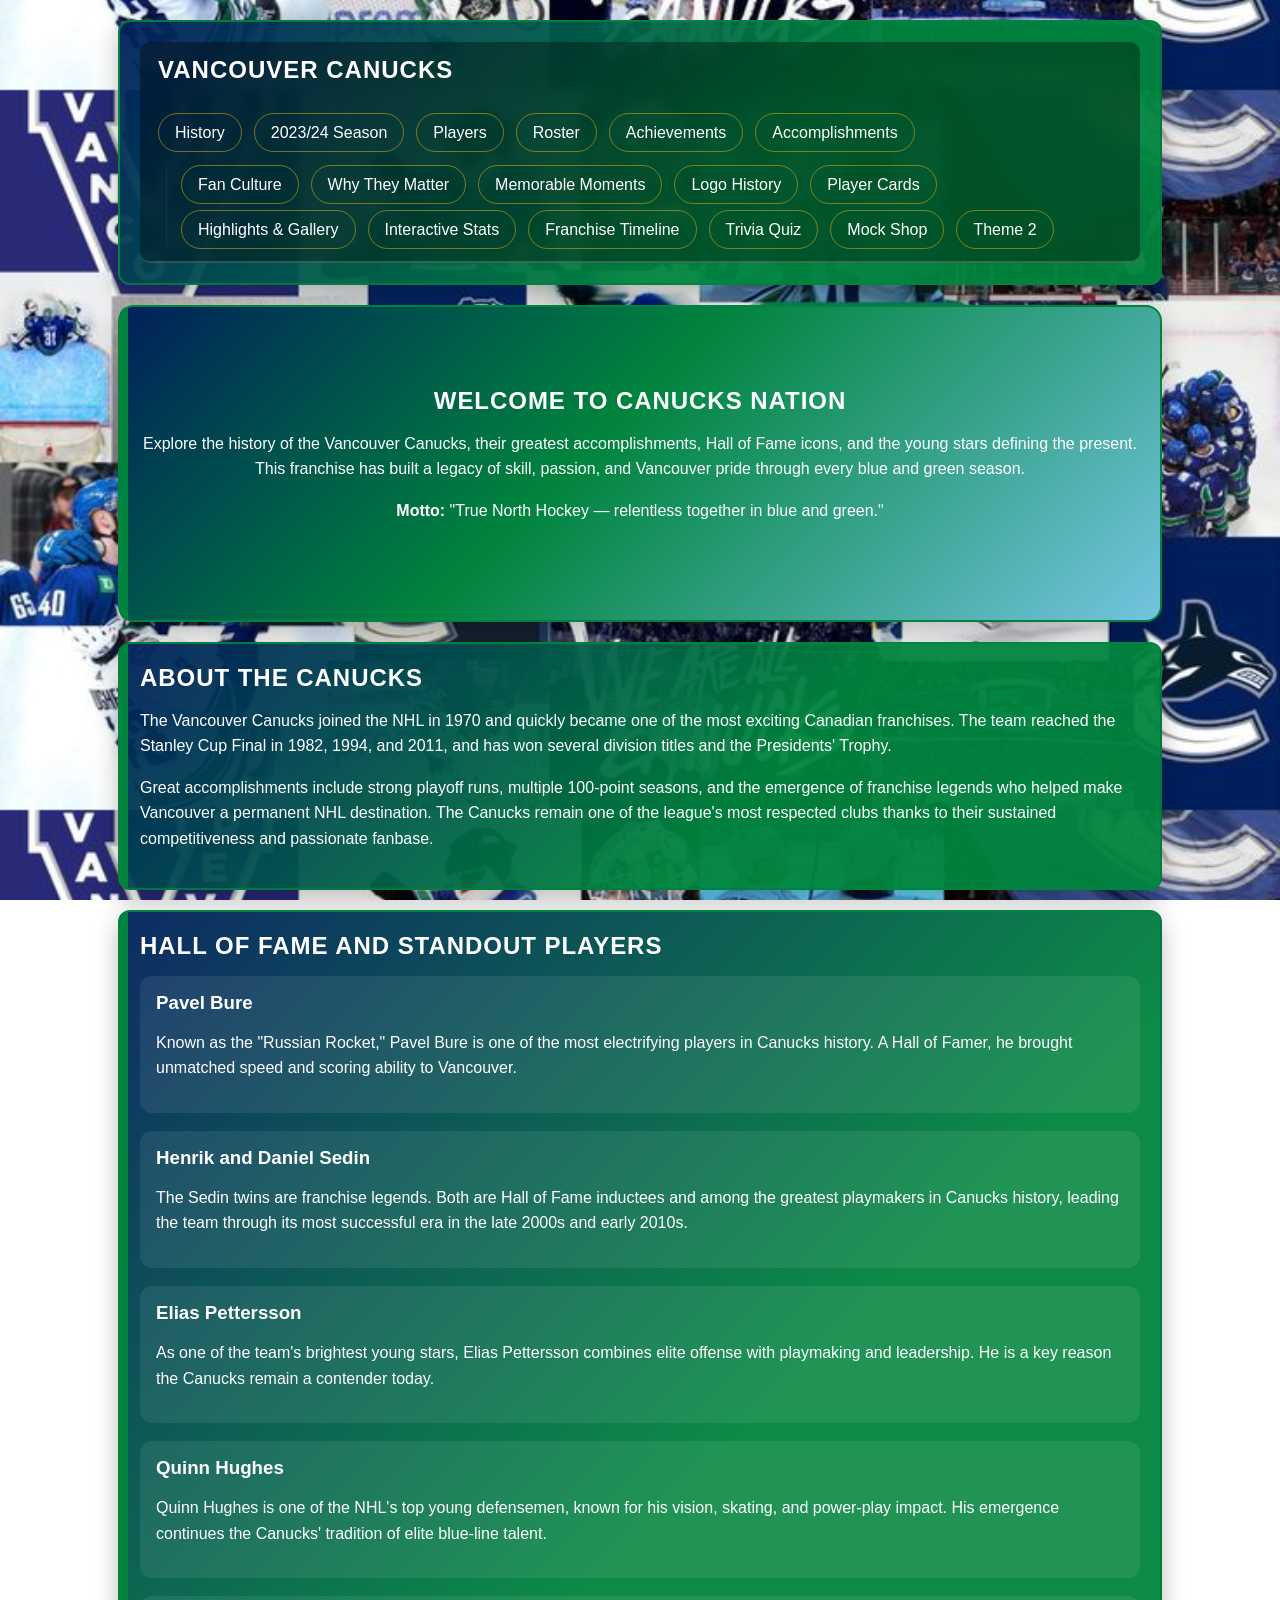
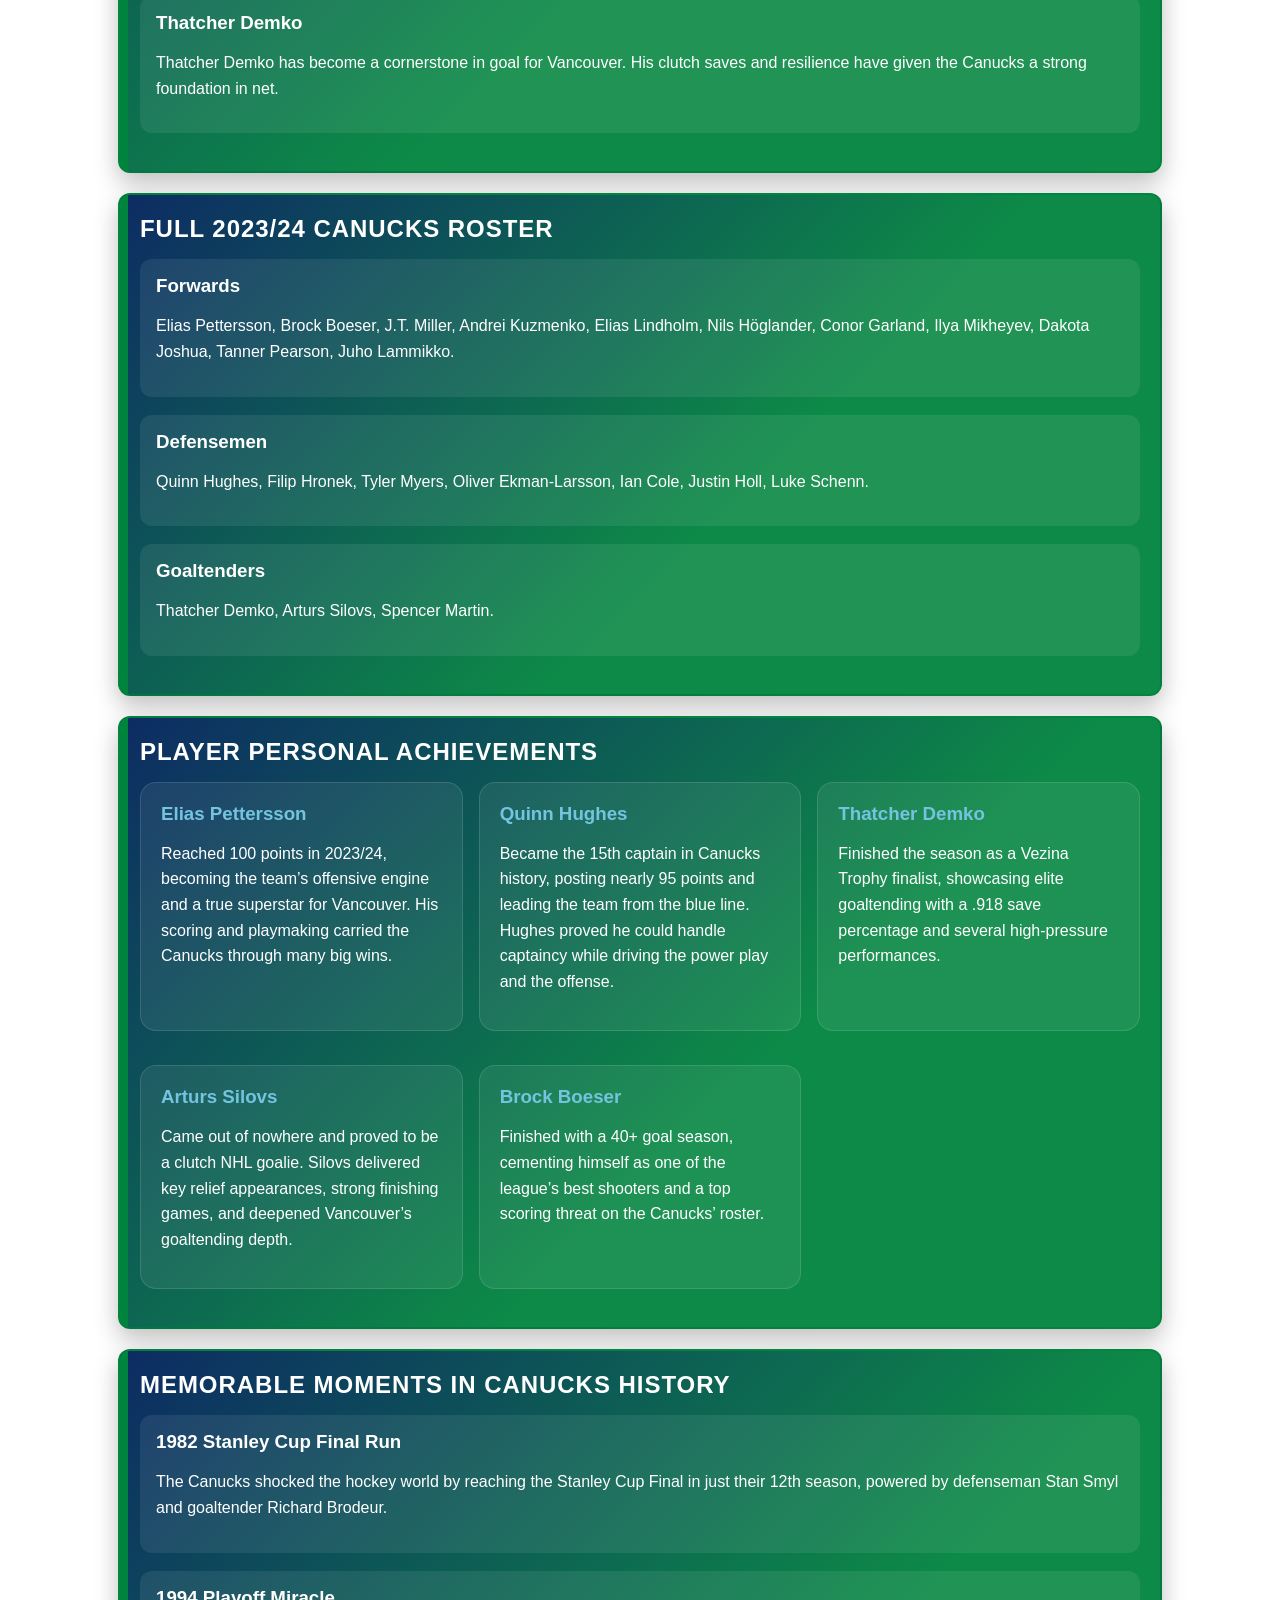
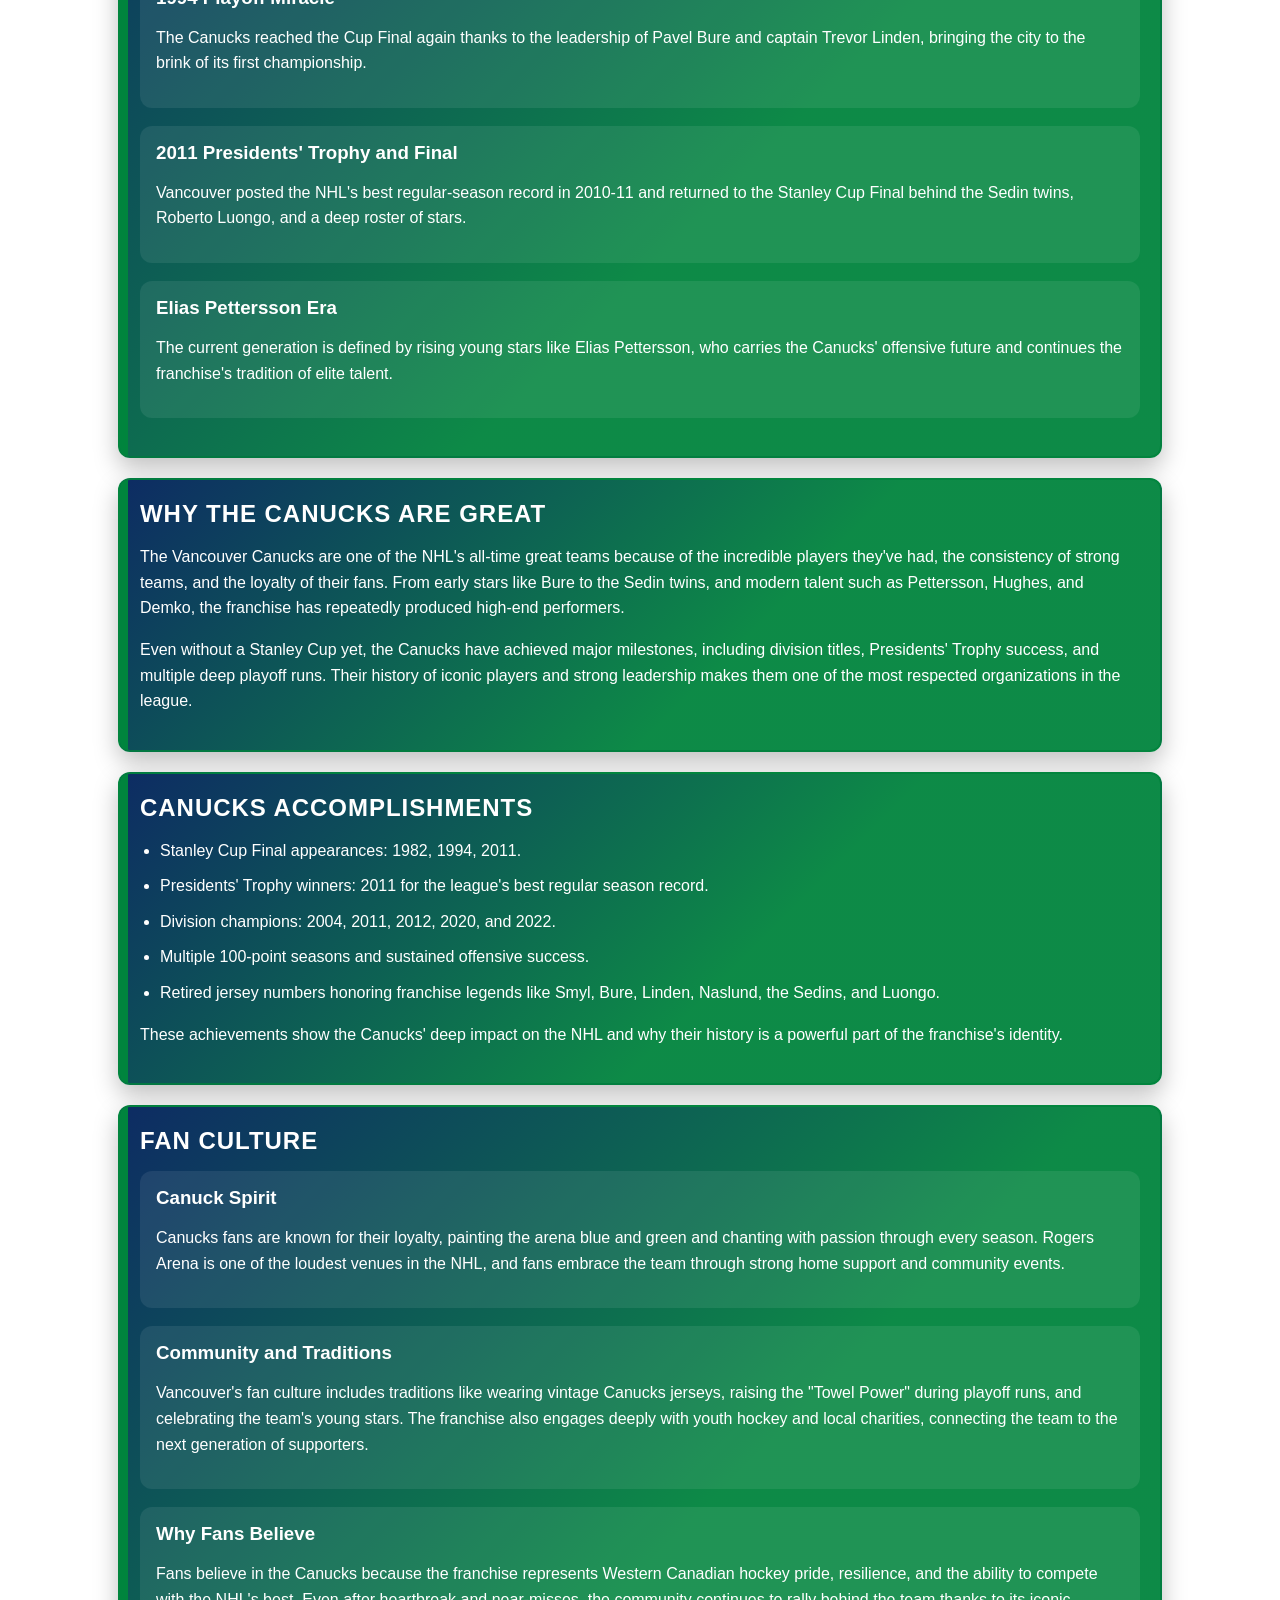
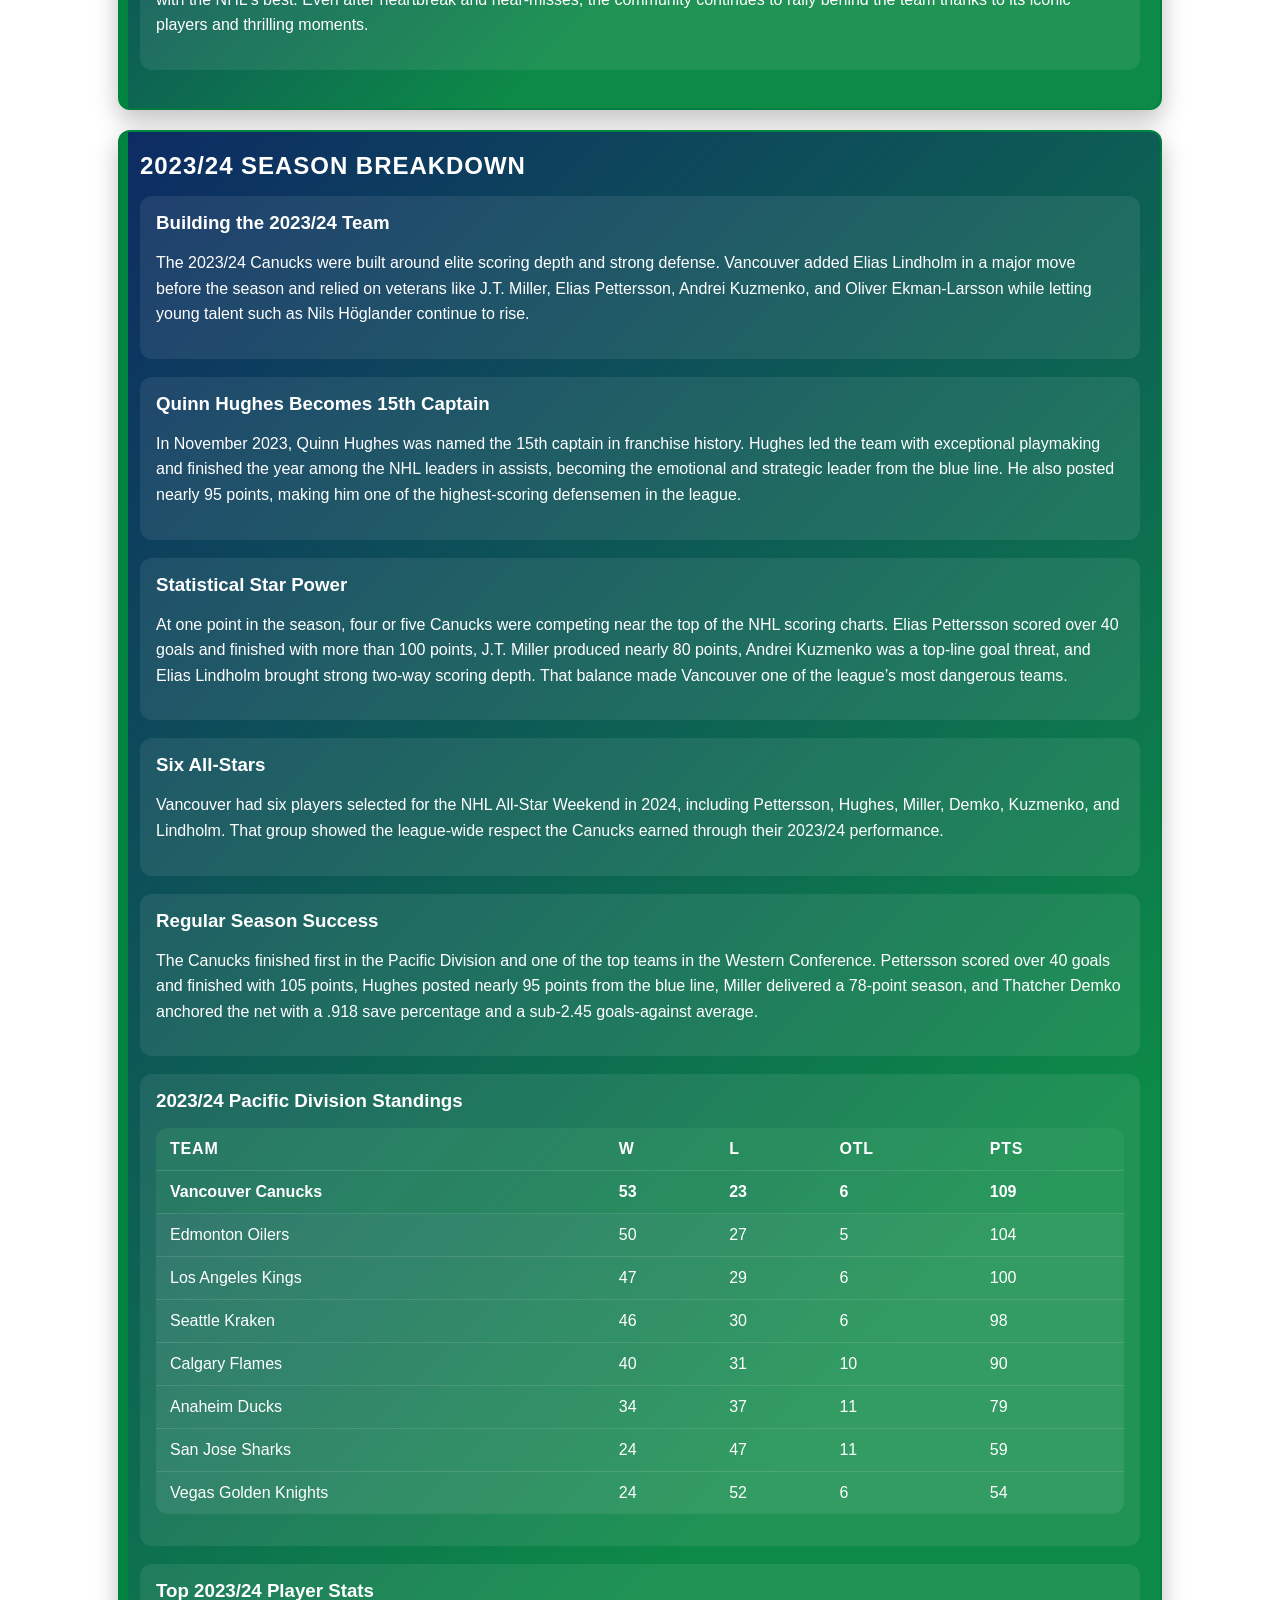
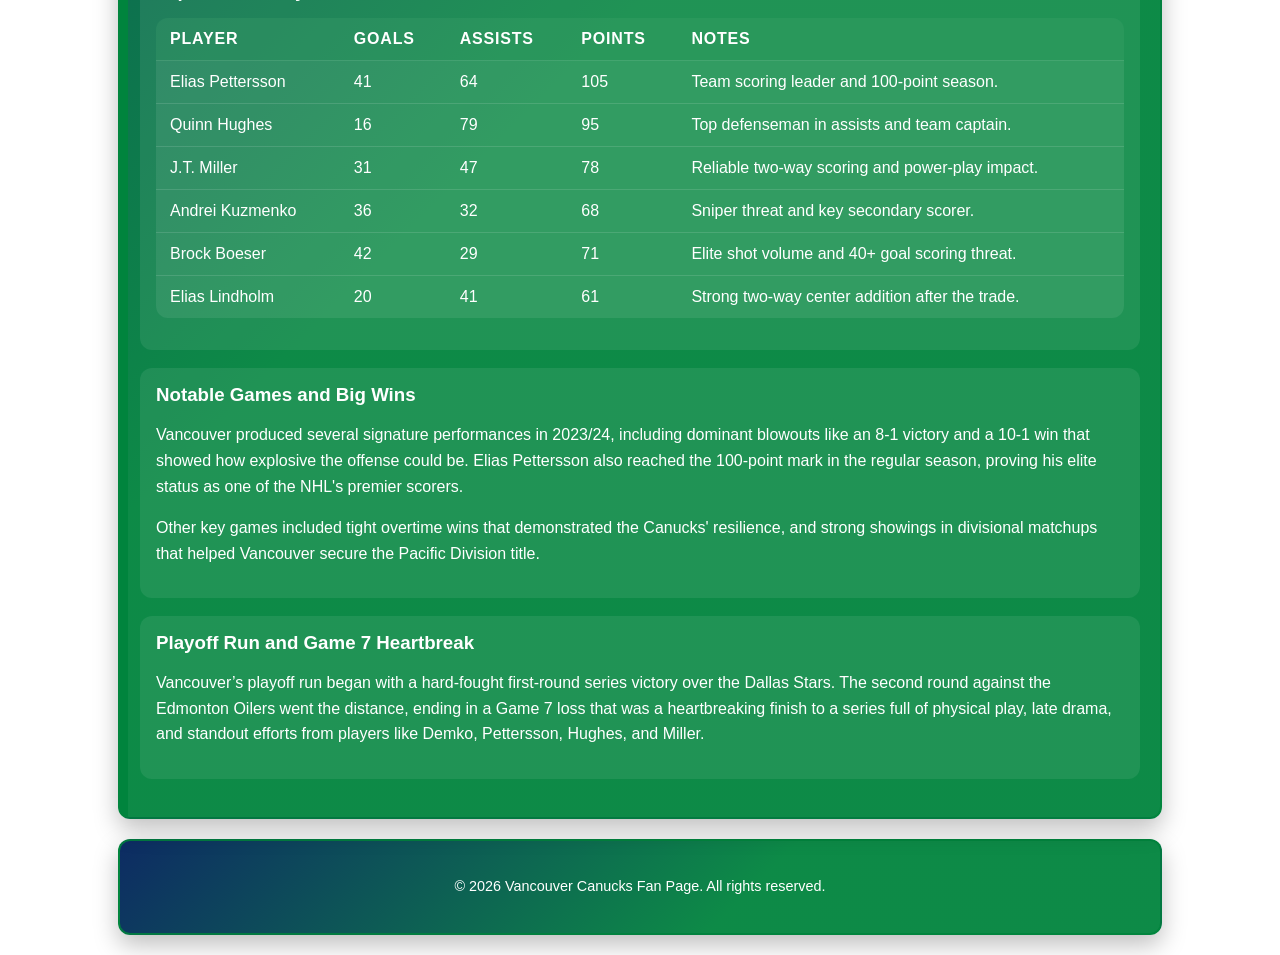
<file: index.html>
<!DOCTYPE html>
<html lang="en">
<head>
    <meta charset="UTF-8">
    <meta name="viewport" content="width=device-width, initial-scale=1.0">
    <title>Vancouver Canucks 2024 Review</title>
    <link rel="stylesheet" href="style.css">
    <link rel="stylesheet" href="shared.css">
    <script src="shared.js" defer></script>
</head>
<body>
    <header>
        <nav>
            <h1>Vancouver Canucks</h1>
            <button type="button" class="nav-toggle" aria-label="Toggle navigation" aria-expanded="false">
                <span></span>
                <span></span>
                <span></span>
            </button>
            <div class="nav-links">
                <ul class="primary">
                    <li><a href="#about">History</a></li>
                    <li><a href="#season">2023/24 Season</a></li>
                    <li><a href="#players">Players</a></li>
                    <li><a href="#roster">Roster</a></li>
                    <li><a href="#player-achievements">Achievements</a></li>
                    <li><a href="#accomplishments">Accomplishments</a></li>
                </ul>
                <ul class="secondary">
                    <li><a href="#culture">Fan Culture</a></li>
                    <li><a href="#why">Why They Matter</a></li>
                    <li><a href="#moments">Memorable Moments</a></li>
                    <li><a href="option2/logo-history.html">Logo History</a></li>
                    <li><a href="option2/players.html">Player Cards</a></li>
                    <li><a href="option2/gallery.html">Highlights & Gallery</a></li>
                    <li><a href="option2/stats.html">Interactive Stats</a></li>
                    <li><a href="option2/timeline.html">Franchise Timeline</a></li>
                    <li><a href="option2/quiz.html">Trivia Quiz</a></li>
                    <li><a href="option2/shop.html">Mock Shop</a></li>
                    <li><a href="option2/index.html">Theme 2</a></li>
                </ul>
            </div>
        </nav>
    </header>

    <main>
        <section id="hero">
        <h2>Welcome to Canucks Nation</h2>
        <p>Explore the history of the Vancouver Canucks, their greatest accomplishments, Hall of Fame icons, and the young stars defining the present. This franchise has built a legacy of skill, passion, and Vancouver pride through every blue and green season.</p>
        <p><strong>Motto:</strong> "True North Hockey — relentless together in blue and green."</p>
    </section>

    <section id="about">
        <h2>About the Canucks</h2>
        <p>The Vancouver Canucks joined the NHL in 1970 and quickly became one of the most exciting Canadian franchises. The team reached the Stanley Cup Final in 1982, 1994, and 2011, and has won several division titles and the Presidents' Trophy.</p>
        <p>Great accomplishments include strong playoff runs, multiple 100-point seasons, and the emergence of franchise legends who helped make Vancouver a permanent NHL destination. The Canucks remain one of the league's most respected clubs thanks to their sustained competitiveness and passionate fanbase.</p>
    </section>

    <section id="players">
        <h2>Hall of Fame and Standout Players</h2>
        <article>
            <h3>Pavel Bure</h3>
            <p>Known as the "Russian Rocket," Pavel Bure is one of the most electrifying players in Canucks history. A Hall of Famer, he brought unmatched speed and scoring ability to Vancouver.</p>
        </article>
        <article>
            <h3>Henrik and Daniel Sedin</h3>
            <p>The Sedin twins are franchise legends. Both are Hall of Fame inductees and among the greatest playmakers in Canucks history, leading the team through its most successful era in the late 2000s and early 2010s.</p>
        </article>
        <article>
            <h3>Elias Pettersson</h3>
            <p>As one of the team's brightest young stars, Elias Pettersson combines elite offense with playmaking and leadership. He is a key reason the Canucks remain a contender today.</p>
        </article>
        <article>
            <h3>Quinn Hughes</h3>
            <p>Quinn Hughes is one of the NHL's top young defensemen, known for his vision, skating, and power-play impact. His emergence continues the Canucks' tradition of elite blue-line talent.</p>
        </article>
        <article>
            <h3>Thatcher Demko</h3>
            <p>Thatcher Demko has become a cornerstone in goal for Vancouver. His clutch saves and resilience have given the Canucks a strong foundation in net.</p>
        </article>
    </section>

    <section id="roster">
        <h2>Full 2023/24 Canucks Roster</h2>
        <article>
            <h3>Forwards</h3>
            <p>Elias Pettersson, Brock Boeser, J.T. Miller, Andrei Kuzmenko, Elias Lindholm, Nils Höglander, Conor Garland, Ilya Mikheyev, Dakota Joshua, Tanner Pearson, Juho Lammikko.</p>
        </article>
        <article>
            <h3>Defensemen</h3>
            <p>Quinn Hughes, Filip Hronek, Tyler Myers, Oliver Ekman-Larsson, Ian Cole, Justin Holl, Luke Schenn.</p>
        </article>
        <article>
            <h3>Goaltenders</h3>
            <p>Thatcher Demko, Arturs Silovs, Spencer Martin.</p>
        </article>
    </section>

    <section id="player-achievements">
        <h2>Player Personal Achievements</h2>
        <div class="achievement-slider">
            <article class="achievement-card">
                <h3>Elias Pettersson</h3>
                <p>Reached 100 points in 2023/24, becoming the team’s offensive engine and a true superstar for Vancouver. His scoring and playmaking carried the Canucks through many big wins.</p>
            </article>
            <article class="achievement-card">
                <h3>Quinn Hughes</h3>
                <p>Became the 15th captain in Canucks history, posting nearly 95 points and leading the team from the blue line. Hughes proved he could handle captaincy while driving the power play and the offense.</p>
            </article>
            <article class="achievement-card">
                <h3>Thatcher Demko</h3>
                <p>Finished the season as a Vezina Trophy finalist, showcasing elite goaltending with a .918 save percentage and several high-pressure performances.</p>
            </article>
            <article class="achievement-card">
                <h3>Arturs Silovs</h3>
                <p>Came out of nowhere and proved to be a clutch NHL goalie. Silovs delivered key relief appearances, strong finishing games, and deepened Vancouver’s goaltending depth.</p>
            </article>
            <article class="achievement-card">
                <h3>Brock Boeser</h3>
                <p>Finished with a 40+ goal season, cementing himself as one of the league’s best shooters and a top scoring threat on the Canucks’ roster.</p>
            </article>
        </div>
    </section>

    <section id="moments">
        <h2>Memorable Moments in Canucks History</h2>
        <article>
            <h3>1982 Stanley Cup Final Run</h3>
            <p>The Canucks shocked the hockey world by reaching the Stanley Cup Final in just their 12th season, powered by defenseman Stan Smyl and goaltender Richard Brodeur.</p>
        </article>
        <article>
            <h3>1994 Playoff Miracle</h3>
            <p>The Canucks reached the Cup Final again thanks to the leadership of Pavel Bure and captain Trevor Linden, bringing the city to the brink of its first championship.</p>
        </article>
        <article>
            <h3>2011 Presidents' Trophy and Final</h3>
            <p>Vancouver posted the NHL's best regular-season record in 2010-11 and returned to the Stanley Cup Final behind the Sedin twins, Roberto Luongo, and a deep roster of stars.</p>
        </article>
        <article>
            <h3>Elias Pettersson Era</h3>
            <p>The current generation is defined by rising young stars like Elias Pettersson, who carries the Canucks' offensive future and continues the franchise's tradition of elite talent.</p>
        </article>
    </section>

    <section id="why">
        <h2>Why the Canucks Are Great</h2>
        <p>The Vancouver Canucks are one of the NHL's all-time great teams because of the incredible players they've had, the consistency of strong teams, and the loyalty of their fans. From early stars like Bure to the Sedin twins, and modern talent such as Pettersson, Hughes, and Demko, the franchise has repeatedly produced high-end performers.</p>
        <p>Even without a Stanley Cup yet, the Canucks have achieved major milestones, including division titles, Presidents' Trophy success, and multiple deep playoff runs. Their history of iconic players and strong leadership makes them one of the most respected organizations in the league.</p>
    </section>

    <section id="accomplishments">
        <h2>Canucks Accomplishments</h2>
        <ul>
            <li>Stanley Cup Final appearances: 1982, 1994, 2011.</li>
            <li>Presidents' Trophy winners: 2011 for the league's best regular season record.</li>
            <li>Division champions: 2004, 2011, 2012, 2020, and 2022.</li>
            <li>Multiple 100-point seasons and sustained offensive success.</li>
            <li>Retired jersey numbers honoring franchise legends like Smyl, Bure, Linden, Naslund, the Sedins, and Luongo.</li>
        </ul>
        <p>These achievements show the Canucks' deep impact on the NHL and why their history is a powerful part of the franchise's identity.</p>
    </section>

    <section id="culture">
        <h2>Fan Culture</h2>
        <article>
            <h3>Canuck Spirit</h3>
            <p>Canucks fans are known for their loyalty, painting the arena blue and green and chanting with passion through every season. Rogers Arena is one of the loudest venues in the NHL, and fans embrace the team through strong home support and community events.</p>
        </article>
        <article>
            <h3>Community and Traditions</h3>
            <p>Vancouver's fan culture includes traditions like wearing vintage Canucks jerseys, raising the "Towel Power" during playoff runs, and celebrating the team's young stars. The franchise also engages deeply with youth hockey and local charities, connecting the team to the next generation of supporters.</p>
        </article>
        <article>
            <h3>Why Fans Believe</h3>
            <p>Fans believe in the Canucks because the franchise represents Western Canadian hockey pride, resilience, and the ability to compete with the NHL's best. Even after heartbreak and near-misses, the community continues to rally behind the team thanks to its iconic players and thrilling moments.</p>
        </article>
    </section>

    <section id="season">
        <h2>2023/24 Season Breakdown</h2>
        <article>
            <h3>Building the 2023/24 Team</h3>
            <p>The 2023/24 Canucks were built around elite scoring depth and strong defense. Vancouver added Elias Lindholm in a major move before the season and relied on veterans like J.T. Miller, Elias Pettersson, Andrei Kuzmenko, and Oliver Ekman-Larsson while letting young talent such as Nils Höglander continue to rise.</p>
        </article>
        <article>
            <h3>Quinn Hughes Becomes 15th Captain</h3>
            <p>In November 2023, Quinn Hughes was named the 15th captain in franchise history. Hughes led the team with exceptional playmaking and finished the year among the NHL leaders in assists, becoming the emotional and strategic leader from the blue line. He also posted nearly 95 points, making him one of the highest-scoring defensemen in the league.</p>
        </article>
        <article>
            <h3>Statistical Star Power</h3>
            <p>At one point in the season, four or five Canucks were competing near the top of the NHL scoring charts. Elias Pettersson scored over 40 goals and finished with more than 100 points, J.T. Miller produced nearly 80 points, Andrei Kuzmenko was a top-line goal threat, and Elias Lindholm brought strong two-way scoring depth. That balance made Vancouver one of the league’s most dangerous teams.</p>
        </article>
        <article>
            <h3>Six All-Stars</h3>
            <p>Vancouver had six players selected for the NHL All-Star Weekend in 2024, including Pettersson, Hughes, Miller, Demko, Kuzmenko, and Lindholm. That group showed the league-wide respect the Canucks earned through their 2023/24 performance.</p>
        </article>
        <article>
            <h3>Regular Season Success</h3>
            <p>The Canucks finished first in the Pacific Division and one of the top teams in the Western Conference. Pettersson scored over 40 goals and finished with 105 points, Hughes posted nearly 95 points from the blue line, Miller delivered a 78-point season, and Thatcher Demko anchored the net with a .918 save percentage and a sub-2.45 goals-against average.</p>
        </article>
        <article>
            <h3>2023/24 Pacific Division Standings</h3>
            <table>
                <thead>
                    <tr>
                        <th>Team</th>
                        <th>W</th>
                        <th>L</th>
                        <th>OTL</th>
                        <th>PTS</th>
                    </tr>
                </thead>
                <tbody>
                    <tr class="highlight-row">
                        <td>Vancouver Canucks</td>
                        <td>53</td>
                        <td>23</td>
                        <td>6</td>
                        <td>109</td>
                    </tr>
                    <tr>
                        <td>Edmonton Oilers</td>
                        <td>50</td>
                        <td>27</td>
                        <td>5</td>
                        <td>104</td>
                    </tr>
                    <tr>
                        <td>Los Angeles Kings</td>
                        <td>47</td>
                        <td>29</td>
                        <td>6</td>
                        <td>100</td>
                    </tr>
                    <tr>
                        <td>Seattle Kraken</td>
                        <td>46</td>
                        <td>30</td>
                        <td>6</td>
                        <td>98</td>
                    </tr>
                    <tr>
                        <td>Calgary Flames</td>
                        <td>40</td>
                        <td>31</td>
                        <td>10</td>
                        <td>90</td>
                    </tr>
                    <tr>
                        <td>Anaheim Ducks</td>
                        <td>34</td>
                        <td>37</td>
                        <td>11</td>
                        <td>79</td>
                    </tr>
                    <tr>
                        <td>San Jose Sharks</td>
                        <td>24</td>
                        <td>47</td>
                        <td>11</td>
                        <td>59</td>
                    </tr>
                    <tr>
                        <td>Vegas Golden Knights</td>
                        <td>24</td>
                        <td>52</td>
                        <td>6</td>
                        <td>54</td>
                    </tr>
                </tbody>
            </table>
        </article>
        <article>
            <h3>Top 2023/24 Player Stats</h3>
            <table>
                <thead>
                    <tr>
                        <th>Player</th>
                        <th>Goals</th>
                        <th>Assists</th>
                        <th>Points</th>
                        <th>Notes</th>
                    </tr>
                </thead>
                <tbody>
                    <tr>
                        <td>Elias Pettersson</td>
                        <td>41</td>
                        <td>64</td>
                        <td>105</td>
                        <td>Team scoring leader and 100-point season.</td>
                    </tr>
                    <tr>
                        <td>Quinn Hughes</td>
                        <td>16</td>
                        <td>79</td>
                        <td>95</td>
                        <td>Top defenseman in assists and team captain.</td>
                    </tr>
                    <tr>
                        <td>J.T. Miller</td>
                        <td>31</td>
                        <td>47</td>
                        <td>78</td>
                        <td>Reliable two-way scoring and power-play impact.</td>
                    </tr>
                    <tr>
                        <td>Andrei Kuzmenko</td>
                        <td>36</td>
                        <td>32</td>
                        <td>68</td>
                        <td>Sniper threat and key secondary scorer.</td>
                    </tr>
                    <tr>
                        <td>Brock Boeser</td>
                        <td>42</td>
                        <td>29</td>
                        <td>71</td>
                        <td>Elite shot volume and 40+ goal scoring threat.</td>
                    </tr>
                    <tr>
                        <td>Elias Lindholm</td>
                        <td>20</td>
                        <td>41</td>
                        <td>61</td>
                        <td>Strong two-way center addition after the trade.</td>
                    </tr>
                </tbody>
            </table>
        </article>
        <article>
            <h3>Notable Games and Big Wins</h3>
            <p>Vancouver produced several signature performances in 2023/24, including dominant blowouts like an 8-1 victory and a 10-1 win that showed how explosive the offense could be. Elias Pettersson also reached the 100-point mark in the regular season, proving his elite status as one of the NHL's premier scorers.</p>
            <p>Other key games included tight overtime wins that demonstrated the Canucks' resilience, and strong showings in divisional matchups that helped Vancouver secure the Pacific Division title.</p>
        </article>
        <article>
            <h3>Playoff Run and Game 7 Heartbreak</h3>
            <p>Vancouver’s playoff run began with a hard-fought first-round series victory over the Dallas Stars. The second round against the Edmonton Oilers went the distance, ending in a Game 7 loss that was a heartbreaking finish to a series full of physical play, late drama, and standout efforts from players like Demko, Pettersson, Hughes, and Miller.</p>
        </article>
    </section>

    </main>

    <footer>
        <p>&copy; 2026 Vancouver Canucks Fan Page. All rights reserved.</p>
    </footer>
    <script src="option2/scripts.js" defer></script>
</body>
</html>
</file>
<file: style.css>
/* Personal Portfolio Styles */

body {
    margin: 0;
    font-family: Arial, sans-serif;
    color: white;
    background-image: url("./bg.jpg");
    background-size: contain;
    background-position: center;
    background-repeat: repeat;
    background-attachment: fixed;
}

header,
section,
footer {
    background: linear-gradient(135deg, rgba(0, 32, 91, 0.95) 0%, rgba(0, 132, 61, 0.95) 60%);
    color: white;
    padding: 20px;
    margin: 20px auto;
    max-width: 1000px;
    border-radius: 12px;
    border: 2px solid rgba(0, 132, 61, 0.85);
    box-shadow: 0 10px 25px rgba(0, 0, 0, 0.25);
}

section {
    position: relative;
}

section::before {
    content: "";
    position: absolute;
    left: 0;
    top: 0;
    width: 8px;
    height: 100%;
    background: #00843D;
    border-top-left-radius: 12px;
    border-bottom-left-radius: 12px;
}

section h2 {
    letter-spacing: 0.04em;
    text-transform: uppercase;
}

section article {
    margin-bottom: 18px;
    padding: 16px;
    background: rgba(255, 255, 255, 0.08);
    border-radius: 12px;
}

.achievement-slider {
    display: grid;
    grid-template-columns: repeat(auto-fit, minmax(240px, 1fr));
    gap: 16px;
    margin-top: 16px;
}

.achievement-card {
    background: rgba(255, 255, 255, 0.07);
    border: 1px solid rgba(255, 255, 255, 0.12);
    padding: 20px;
    border-radius: 16px;
    min-height: 180px;
}

.achievement-card h3 {
    margin-top: 0;
    color: #74C4E0;
}

section ul {
    padding-left: 20px;
}

section ul li {
    margin-bottom: 10px;
}

nav {
    display: flex;
    justify-content: space-between;
    align-items: center;
    flex-wrap: wrap;
    gap: 16px;
    padding: 12px 0;
    border-bottom: 2px solid rgba(255, 255, 255, 0.18);
}

nav h1 {
    font-size: 1.5rem;
    letter-spacing: 1px;
    text-transform: uppercase;
}

.nav-links {
    display: flex;
    gap: 18px;
    align-items: center;
    flex-wrap: wrap;
}

.nav-links ul {
    list-style: none;
    padding: 0;
    margin: 0;
    display: flex;
    gap: 12px;
    flex-wrap: wrap;
    align-items: center;
}

nav li {
    margin: 4px 0;
}

.nav-links .secondary {
    border-left: 1px solid rgba(255, 255, 255, 0.08);
    padding-left: 14px;
    margin-left: 8px;
}

nav a {
    color: white;
    text-decoration: none;
    padding: 10px 16px;
    border: 1px solid rgba(255, 255, 255, 0.35);
    border-radius: 999px;
    transition: background 0.25s ease, transform 0.25s ease, border-color 0.25s ease;
}

nav a:hover,
nav a:focus-visible {
    background: rgba(255, 255, 255, 0.18);
    border-color: #74C4E0;
    transform: translateY(-1px);
}

.nav-toggle {
    display: none;
    background: transparent;
    border: none;
    padding: 8px;
    cursor: pointer;
}

.nav-toggle span {
    display: block;
    width: 22px;
    height: 2px;
    background: #fff;
    margin: 4px 0;
    border-radius: 2px;
}

@media (max-width: 800px) {
    nav {
        flex-direction: column;
        align-items: stretch;
        gap: 8px;
    }
    nav h1 {
        margin-bottom: 6px;
    }
    .nav-links {
        width: 100%;
        flex-direction: column;
        gap: 8px;
    }
    .nav-links ul {
        width: 100%;
        justify-content: flex-start;
        gap: 8px;
        flex-direction: column;
    }
    nav a {
        width: 100%;
        padding: 10px 12px;
        border-radius: 8px;
    }

    .nav-toggle {
        display: inline-flex;
        justify-content: center;
        align-items: center;
    }
    .nav-links {
        display: flex;
        width: 100%;
        flex-direction: column;
        gap: 8px;
    }
    .nav-links ul {
        width: 100%;
    }
    .nav-links .secondary {
        border-left: none;
        padding-left: 0;
        margin-left: 0;
    }
    nav.nav-open .nav-links { display: flex; }
    nav.nav-open .nav-toggle span:nth-child(1) { transform: translateY(6px) rotate(45deg); }
    nav.nav-open .nav-toggle span:nth-child(2) { opacity: 0; }
    nav.nav-open .nav-toggle span:nth-child(3) { transform: translateY(-6px) rotate(-45deg); }
}

#hero {
    text-align: center;
    padding: 80px 20px;
    background: linear-gradient(135deg, #00205B 0%, #00843D 45%, #74C4E0 100%);
    border: 2px solid #00843D;
    border-radius: 16px;
    box-shadow: 0 12px 24px rgba(0, 0, 0, 0.25);
}

h1, h2, h3 {
    margin: 0 0 16px;
}

p, li {
    line-height: 1.6;
}

table {
    width: 100%;
    border-collapse: collapse;
    margin: 16px 0;
    background: rgba(255, 255, 255, 0.08);
    border-radius: 12px;
    overflow: hidden;
}

table th,
table td {
    padding: 12px 14px;
    border-bottom: 1px solid rgba(255, 255, 255, 0.12);
    text-align: left;
}

table th {
    background: rgba(0, 132, 61, 0.18);
    text-transform: uppercase;
    letter-spacing: 0.05em;
}

table tr:last-child td {
    border-bottom: none;
}

table tr:hover {
    background: rgba(255, 255, 255, 0.06);
}

table tr.highlight-row {
    background: rgba(0, 132, 61, 0.18);
}

table tr.highlight-row td {
    color: #ffffff;
    font-weight: 700;
}

footer {
    text-align: center;
    font-size: 0.9rem;
}
</file>
<file: shared.css>
/* Shared navigation styles for both root and option2 pages */
nav {
    display: flex;
    justify-content: space-between;
    align-items: center;
    flex-wrap: wrap;
    gap: 16px;
    padding: 12px 0;
    border-bottom: 2px solid rgba(255, 255, 255, 0.18);
    background: rgba(0, 0, 0, 0.35);
    padding: 14px 18px;
    backdrop-filter: blur(6px);
    border-radius: 10px;
}

.nav-toggle {
    display: none;
    background: transparent;
    border: none;
    padding: 8px;
    cursor: pointer;
}

.nav-toggle span {
    display: block;
    width: 22px;
    height: 2px;
    background: #fff;
    margin: 4px 0;
    border-radius: 2px;
}

nav h1 {
    font-size: 1.5rem;
    letter-spacing: 1px;
    text-transform: uppercase;
}

.nav-links {
    display: flex;
    gap: 18px;
    align-items: center;
    flex-wrap: wrap;
}

.nav-links ul {
    list-style: none;
    padding: 0;
    margin: 0;
    display: flex;
    gap: 12px;
    flex-wrap: wrap;
    align-items: center;
}

.nav-links .secondary {
    border-left: 1px solid rgba(255, 255, 255, 0.06);
    padding-left: 14px;
    margin-left: 8px;
}

nav li {
    margin: 4px 0;
}

nav a {
    color: white;
    text-decoration: none;
    padding: 10px 16px;
    border: 1px solid rgba(217, 172, 24, 0.55);
    border-radius: 999px;
    transition: background 0.25s ease, transform 0.25s ease, border-color 0.25s ease;
}

nav a:hover,
nav a:focus-visible {
    background: rgba(217, 172, 24, 0.18);
    border-color: #C8102E;
    transform: translateY(-1px);
}

@media (max-width: 800px) {
    nav {
        flex-direction: column;
        align-items: stretch;
        gap: 8px;
    }
    nav h1 {
        margin-bottom: 6px;
    }
    .nav-links {
        width: 100%;
        flex-direction: column;
        gap: 8px;
    }
    .nav-links ul {
        width: 100%;
        justify-content: flex-start;
        gap: 8px;
        flex-direction: column;
    }
    nav a {
        width: 100%;
        padding: 10px 12px;
        border-radius: 8px;
    }

    .nav-toggle {
        display: inline-flex;
        justify-content: center;
        align-items: center;
    }
    .nav-links {
        display: flex;
        width: 100%;
        flex-direction: column;
        gap: 8px;
    }
    .nav-links ul {
        width: 100%;
    }
    .nav-links .secondary {
        border-left: none;
        padding-left: 0;
        margin-left: 0;
    }
    nav.nav-open .nav-links { display: flex; }
    nav.nav-open .nav-toggle span:nth-child(1) { transform: translateY(6px) rotate(45deg); }
    nav.nav-open .nav-toggle span:nth-child(2) { opacity: 0; }
    nav.nav-open .nav-toggle span:nth-child(3) { transform: translateY(-6px) rotate(-45deg); }
}
</file>
